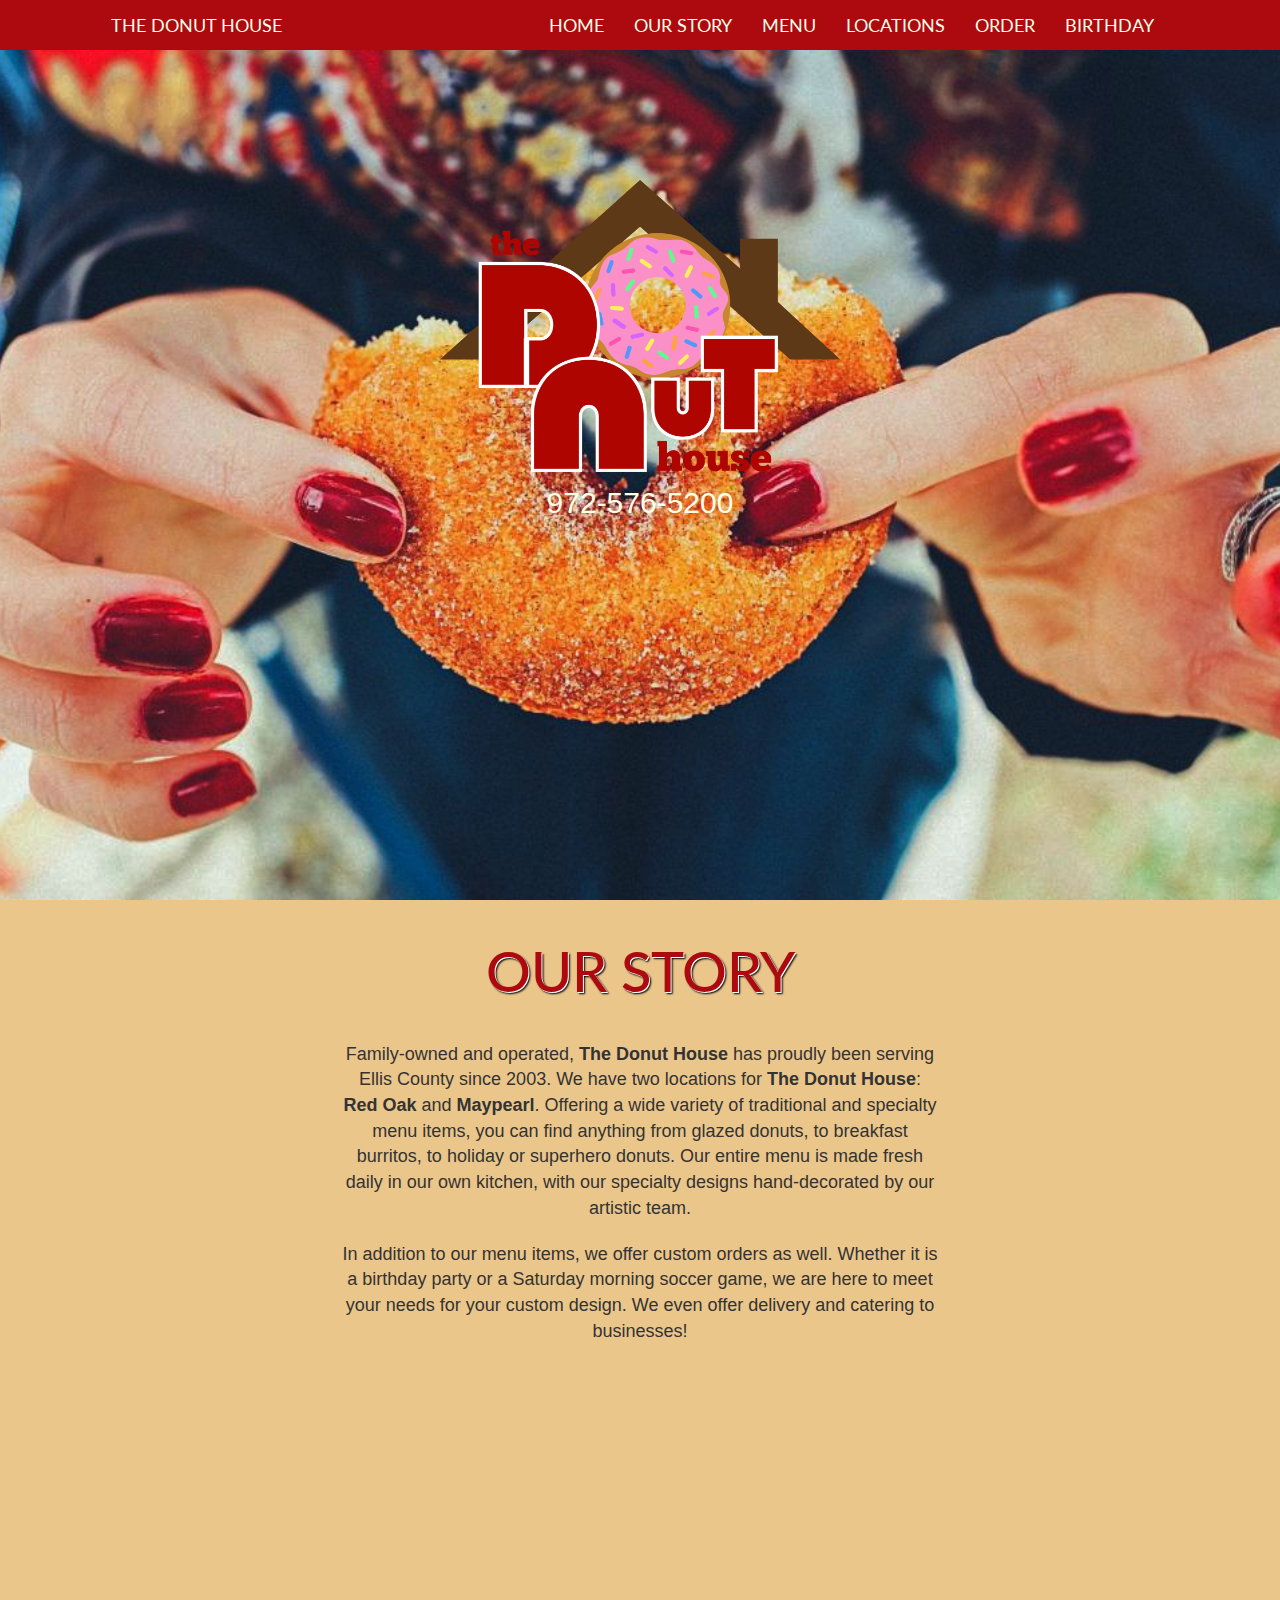
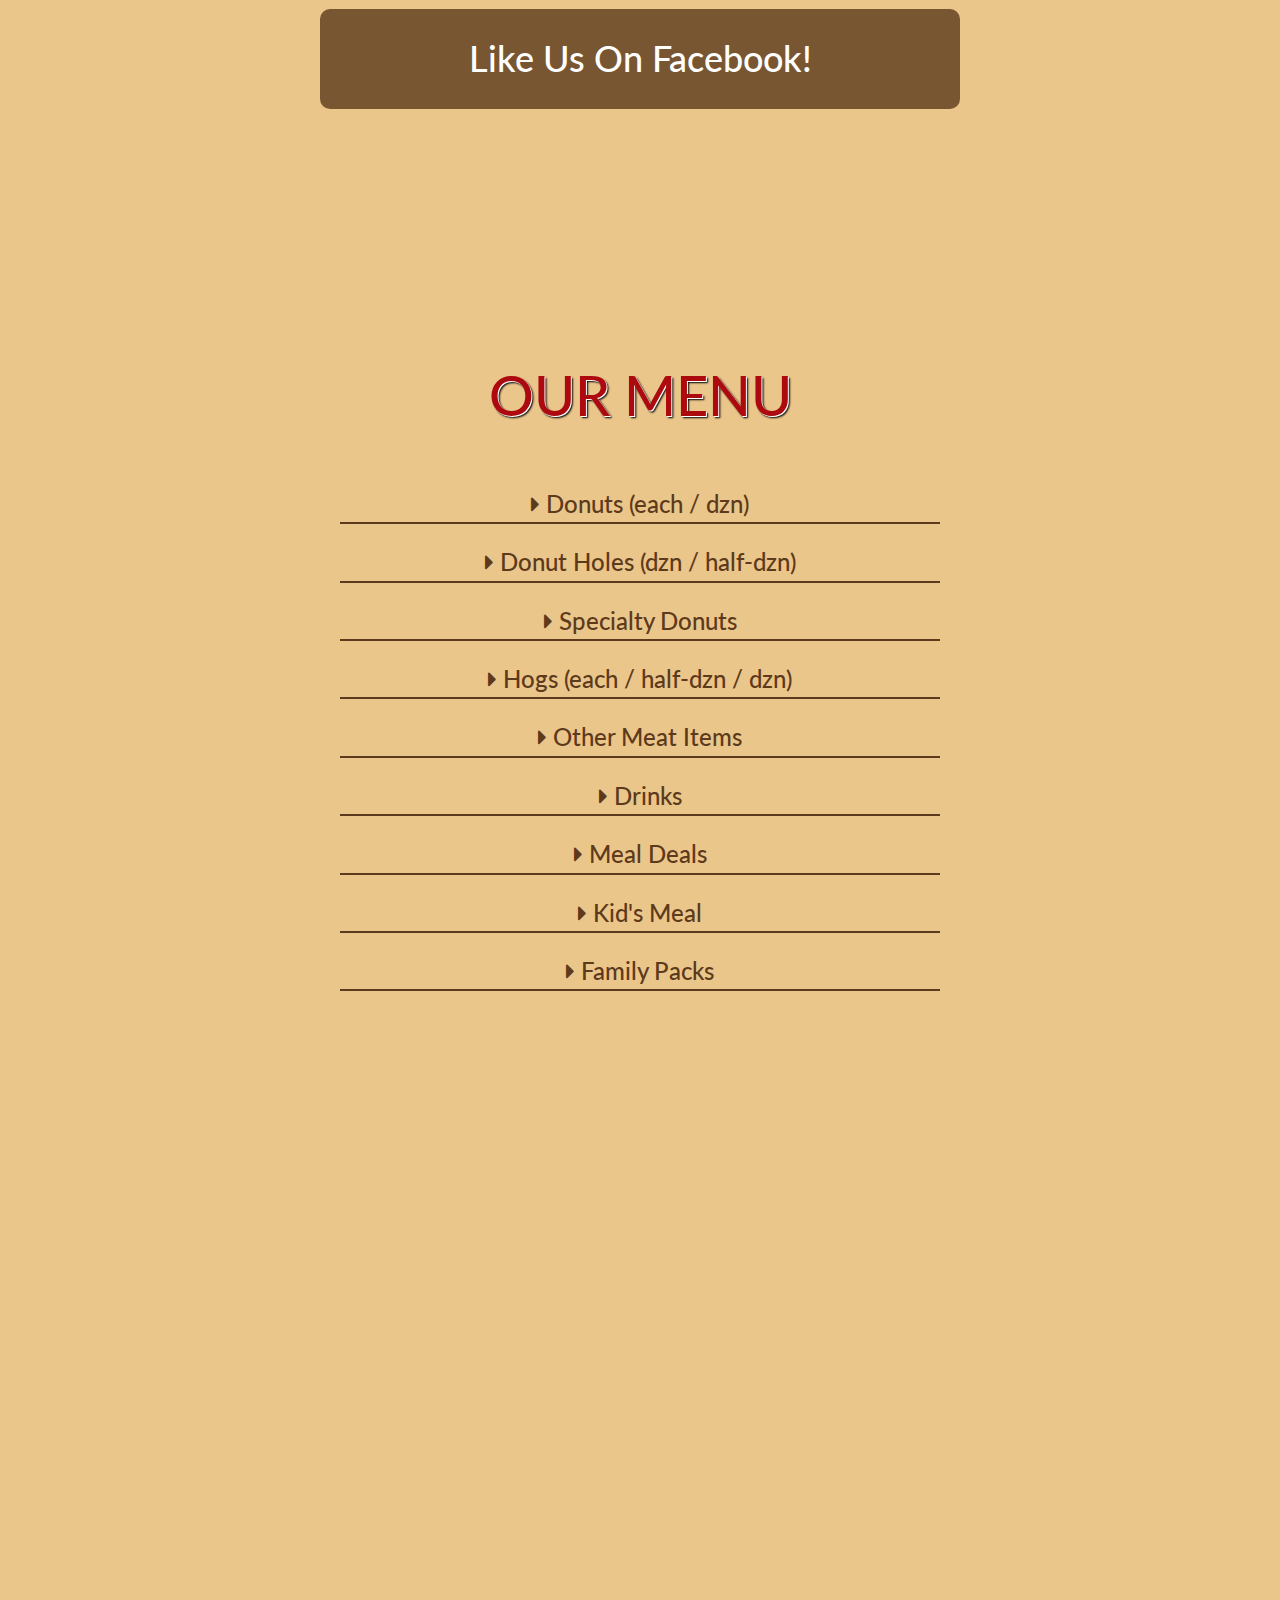
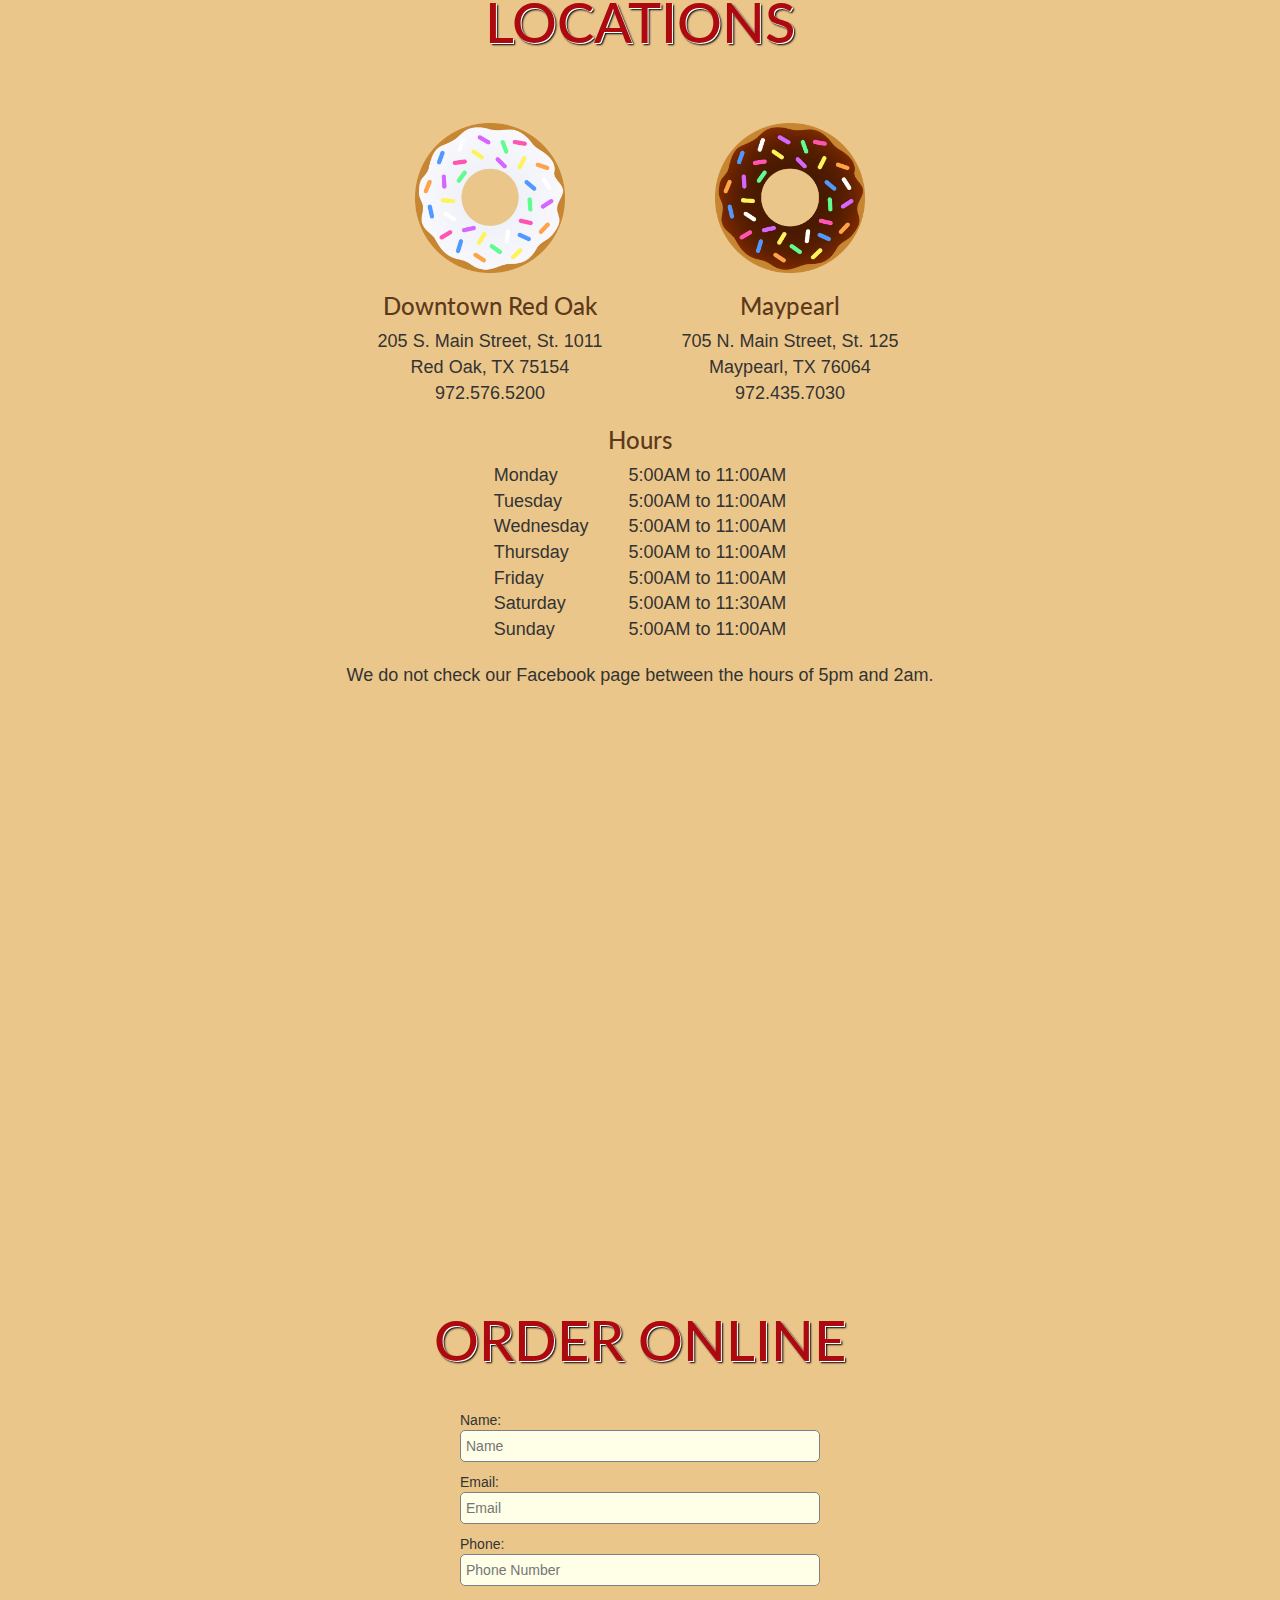
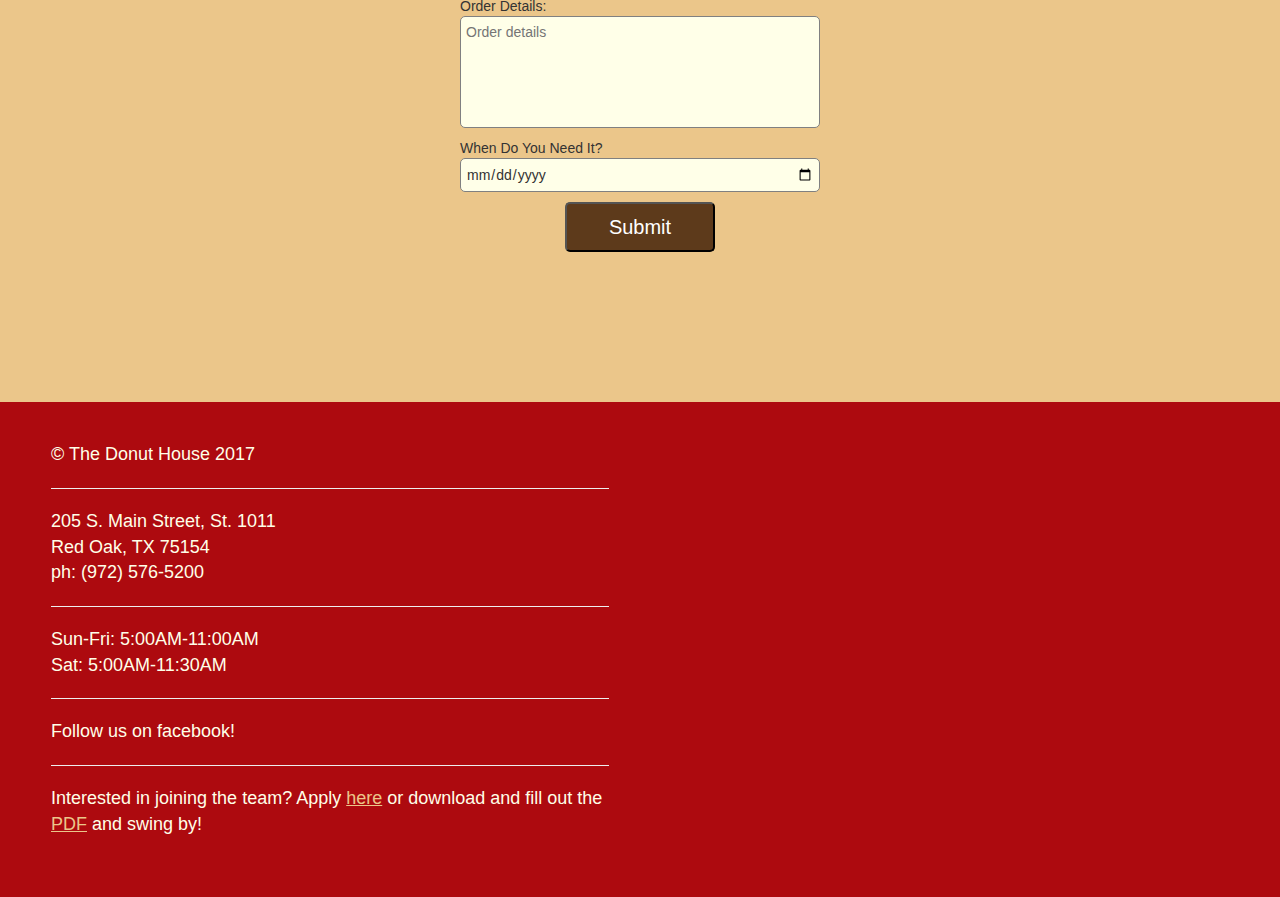
<file: index.html>
<!DOCTYPE html>
<html>
  <head>
    <title>The Donut House | Red Oak</title>
    <meta name="viewport" content="width=device-width, initial-scale=1.0" />
    <meta name="description" content="The Donut House in Red Oak and Maypearl" />
    <meta name="keyword" content="the donut house red oak maypearl" />
    <link rel="stylesheet" href="https://maxcdn.bootstrapcdn.com/bootstrap/3.3.7/css/bootstrap.min.css" integrity="sha384-BVYiiSIFeK1dGmJRAkycuHAHRg32OmUcww7on3RYdg4Va+PmSTsz/K68vbdEjh4u" crossorigin="anonymous">
    <link rel="stylesheet" href="https://maxcdn.bootstrapcdn.com/font-awesome/4.7.0/css/font-awesome.min.css">
    <link rel="stylesheet" type="text/css" href="css/main.css">
    <link href="https://fonts.googleapis.com/css?family=Lato|Raleway" rel="stylesheet">
    <script src='https://www.google.com/recaptcha/api.js'></script>
  </head>
  <body>
    <nav class="navbar navbar-default">
      <div class="container-fluid">
        <!-- Brand and toggle get grouped for better mobile display -->
        <div class="navbar-header">
          <button type="button" class="navbar-toggle collapsed" data-toggle="collapse" data-target="#bs-example-navbar-collapse-1" aria-expanded="false">
            <span class="sr-only">Toggle navigation</span>
            <span class="icon-bar"></span>
            <span class="icon-bar"></span>
            <span class="icon-bar"></span>
          </button>
          <a class="navbar-brand" href="#">The Donut House</a>
        </div>

    <!-- Collect the nav links, forms, and other content for toggling -->
        <div class="collapse navbar-collapse" id="bs-example-navbar-collapse-1">
          <ul class="nav navbar-nav navbar-right">
            <li><a href="#" id='home'>Home</a></li>
            <li><a href="#" id='our-story'>Our Story</a></li>
            <li><a href='#' id='our-menu'>Menu</a></li>
            <li><a href='#' id='locations'>Locations</a></li>
            <li><a href="#" id='order'>Order</a></li>
            <li><a href="birthday.html" target='_blank'>Birthday</a></li>
          </ul>
        </div><!-- /.navbar-collapse -->
      </div><!-- /.container-fluid -->
    </nav>

    <!-- Main image -->
    <div class='hero-image-1' id='home-section'>
      <img class='company-logo' src='images/company-logo.png' />
      <p class='phone-number'>972-576-5200</p>
      <!-- <div class='title-box'>
        <h1>Welcome To The Donut House</h1>
        <p>est. 2003</p>
      </div> -->
    </div>

    <!-- OUR STORY -->
    <div class='content1' id='story-section'>
      <!-- <div class='container'> -->

        <h2 class='content-title'>Our Story</h2>

        <p>Family-owned and operated, <strong>The Donut House</strong> has proudly been serving Ellis County since 2003. We have two locations for <strong>The Donut House</strong>: <strong>Red Oak</strong> and <strong>Maypearl</strong>. Offering a wide variety of traditional and specialty menu items, you can find anything from glazed donuts, to breakfast burritos, to holiday or superhero donuts. Our entire menu is made fresh daily in our own kitchen, with our specialty designs hand-decorated by our artistic team.</p>

        <p>In addition to our menu items, we offer custom orders as well. Whether it is a birthday party or a Saturday morning soccer game, we are here to meet your needs for your custom design. We even offer delivery and catering to businesses!</p>

      <!-- </div> -->
    </div>

    <!-- LIKE US ON FACEBOOK -->
    <div class='hero-image-2'>
      <a href='https://www.facebook.com/The-DONUT-HOUSE-Ellis-County-Texas-188983254472569/'>
        <div class='title-box'>
          <h1>Like Us On Facebook!</h1>
        </div>
      </a>
    </div>

    <!-- OUR MENU -->
    <div class='content1' id='menu-section'>
      <h2 class='content-title'>Our Menu</h2>

      <div class='menu-sub-title'><h3><i class="fa fa-caret-right" aria-hidden="true"></i>
Donuts (each / dzn)</h3></div>
      <ul class="hide">
        <li>Glazed<span class='pull-right'>$.75 / $7.95</span></li><hr class='item-divider' />
        <li>Chocolate<span class='pull-right'>$.80 / $8.50</span></li><hr class='item-divider' />
        <li>Mixed Dzn (6 Glz &amp; 6 Choc)<span class='pull-right'>$8.75</span></li><hr class='item-divider' />
        <li>Sprinkles<span class='pull-right'>$.90 / $9.50</span></li><hr class='item-divider' />
        <li>Cake<span class='pull-right'>$.85 / $8.50</span></li><hr class='item-divider' />
        <li>Specialty Cake<span class='pull-right'>$.95 / $9.50</span></li><hr class='item-divider' />
        <li>Variety Dzn (excludes large items)<span class='pull-right'>$9.50</span></li><hr class='item-divider' />
      </ul>

      <div class='menu-sub-title'><h3><i class="fa fa-caret-right" aria-hidden="true"></i>
Donut Holes (dzn / half-dzn)</h3></div>
      <ul class="hide">
        <li>Glazed<span class='pull-right'>$1.50 / $.85</span></li><hr class='item-divider' />
        <li>Choc./Variety<span class='pull-right'>$1.85 / $1</span></li><hr class='item-divider' />
        <li>Sprinkles<span class='pull-right'>$2.25 / $1.25</span></li><hr class='item-divider' />
      </ul>

      <div class='menu-sub-title'><h3><i class="fa fa-caret-right" aria-hidden="true"></i>
Specialty Donuts</h3></div>
      <ul class="hide">
        <li>Eclair/Jelly Bar<span class='pull-right'>$1.50</span></li><hr class='item-divider' />
        <li>Fried Pies<span class='pull-right'>$1.50</span></li><hr class='item-divider' />
        <li>Glazed Puff<span class='pull-right'>$1.00</span></li><hr class='item-divider' />
        <li>Cinnamon Rolls<span class='pull-right'>$1.50</span></li><hr class='item-divider' />
        <li>Mini Cinnamon Rolls<span class='pull-right'>$.45 or 3 for $1.25</span></li><hr class='item-divider' />
        <li>Fritters<span class='pull-right'>$1.50</span></li><hr class='item-divider' />
        <li>Mini Fritters<span class='pull-right'>$1</span></li><hr class='item-divider' />
        <li>Twists<span class='pull-right'>$1.25</span></li><hr class='item-divider' />
        <li>Hand-Decorated (Seasonal/Superhero/etc.)<span class='pull-right'>$1.95</span></li><hr class='item-divider' />
        <li>Small Hand-Decorated<span class='pull-right'>$1.75</span></li><hr class='item-divider' />
      </ul>

      <div class='menu-sub-title'><h3><i class="fa fa-caret-right" aria-hidden="true"></i>
Hogs (each / half-dzn / dzn)</h3></div>
      <ul class="hide">
        <li>Pig in a Blanket<span class='pull-right'>$.95 / $5.50 / $9.95</span></li><hr class='item-divider' />
        <li>Cheddar Hog<span class='pull-right'>$2.25 / $11.95 / $22.50</span></li><hr class='item-divider' />
        <li>Jalepeno Hog<span class='pull-right'>$2.50 / $12.95 / $25</span></li><hr class='item-divider' />
        <li>Black Jack Hog<span class='pull-right'>$2.75 / $13.50 / $25</span></li><hr class='item-divider' />
        <li>Porky's Revenge<span class='pull-right'>$2.75 / $13.50 / $25</span></li><hr class='item-divider' />
        <li>Whole Hog<span class='pull-right'>$2.95 / $15 / $29.95</span></li><hr class='item-divider' />
        <li>Capt. Jack<span class='pull-right'>$2.75 / $13.95 / $26.95</span></li><hr class='item-divider' />
      </ul>

      <div class='menu-sub-title'><h3><i class="fa fa-caret-right" aria-hidden="true"></i>
Other Meat Items<br /><span class='meat-choices hide'>(choice of meat: sausage, bacon, or ham)<br />(burritos: sausage, bacon, or potato)</span></h3></div>
      <ul class="hide">
        <li>Croissant w/ meat &amp; cheese<span class='pull-right'>$2.95 / 2 for $5.50</span></li><hr class='item-divider' />
        <li>Biscuit (any kind)<span class='pull-right'>$1.95 / 2 for $3.50 / 3 for $3.75</span></li><hr class='item-divider' />
        <li>Breakfast Burrito<span class='pull-right'>$1.85 / 2 for $3.50</span></li><hr class='item-divider' />
      </ul>

      <div class='menu-sub-title'><h3><i class="fa fa-caret-right" aria-hidden="true"></i>
Drinks</h3></div>
      <ul class="hide">
        <li>Coffee and Cappuccinos (S/M/L)<span class='pull-right'>$1.50 / $1.75 / $1.95</span></li><hr class='item-divider' />
        <li>Variety of cold drinks including energy drinks and fraps also available</li><hr class='item-divider' />
      </ul>

      <div class='menu-sub-title'><h3><i class="fa fa-caret-right" aria-hidden="true"></i>
Meal Deals<br /><span class='meat-choices hide'>(includes a large drink)</span></h3></div>
      <ul class="hide">
        <li>#1 - 4 Pigs, 2 Donut<span class='pull-right'>$5.95</span></li><hr class='item-divider' />
        <li>#2 - 2 Hogs, Dzn Holes<span class='pull-right'>$6.95</span></li><hr class='item-divider' />
        <li>#3 - Croissant, Dzn Holes<span class='pull-right'>$5.95</span></li><hr class='item-divider' />
        <li>#4 - 2 Burritos, 2 Donuts<span class='pull-right'>$5.95</span></li><hr class='item-divider' />
      </ul>

      <div class='menu-sub-title'><h3><i class="fa fa-caret-right" aria-hidden="true"></i>
Kid's Meal<br /><span class='meat-choices hide'>(includes a juice box or small milk)</span></h3></div>
      <ul class="hide">
        <li>#1 - 1 Pig, 1/2 Dzn Holes<span class='pull-right'>$2.55 / 2 for $5.00</span></li><hr class='item-divider' />
        <li>#2 - 2 Pigs, Dzn Holes<span class='pull-right'>$3.85 / 2 for $7.50</span></li><hr class='item-divider' />
      </ul>

      <div class='menu-sub-title'><h3><i class="fa fa-caret-right" aria-hidden="true"></i>
Family Packs<br /><span class='meat-choices hide'>(includes 2 large and 2 small drinks)</span></h3></div>
      <ul class="hide">
        <li>#1 - Variety Dzn w/ Dzn Pigs or 4 Hogs<span class='pull-right'>$19.95</span></li><hr class='item-divider' />
        <li>#2 - Mixed Dzn w/ 10 Burritos or 6 Hogs<span class='pull-right'>$29.95</span></li><hr class='item-divider' />
      </ul>

    </div>

    <div class='hero-image-3'>
    </div>

    <!-- LOCATIONS -->
    <div class='content2' id='locations-section'>
      <h2 class='content-title'>Locations</h2>

      <div class='locations'>
        <img class='donut' src='images/donut1.png' />
        <h3 class='sub-title'>Downtown Red Oak</h3>
        <p class='location-address'>205 S. Main Street, St. 1011<br />Red Oak, TX 75154<br />972.576.5200</p>
      </div>

      <div class='locations'>
        <img class='donut' src='images/donut2.png' />
        <h3 class='sub-title'>Maypearl</h3>
        <p class='location-address'>705 N. Main Street, St. 125<br />Maypearl, TX 76064<br />972.435.7030</p>
      </div>

      <div class='hours'>
        <h3 class='sub-title'>Hours</h3>
        <table>
          <tr>
            <td>Monday</td>
            <td>5:00AM to 11:00AM</td>
          </tr>
          <tr>
            <td>Tuesday</td>
            <td>5:00AM to 11:00AM</td>
          </tr>
          <tr>
            <td>Wednesday</td>
            <td>5:00AM to 11:00AM</td>
          </tr>
          <tr>
            <td>Thursday</td>
            <td>5:00AM to 11:00AM</td>
          </tr>
          <tr>
            <td>Friday</td>
            <td>5:00AM to 11:00AM</td>
          </tr>
          <tr>
            <td>Saturday</td>
            <td>5:00AM to 11:30AM</td>
          </tr>
          <tr>
            <td>Sunday</td>
            <td>5:00AM to 11:00AM</td>
          </tr>
        </table>
        <p>We do not check our Facebook page between the hours of 5pm and 2am.</p>
        <!-- <ul class='hours'>
          <li>Monday-Friday 5:00AM to 11:00AM</li>
          <li>Saturday 5:00AM to 11:30AM</li>
          <li>Sunday 5:00AM to 11:00AM</li>
        </ul> -->
      </div>
    </div>

    <div class='hero-image-4'>
    </div>

    <!-- ORDER FORM -->
    <div class='content1' id='order-section'>
      <h2 class='content-title'>Order Online</h2>
      <form action='mail.php' method='POST'>
        <div class='input-label'>Name:</div>
        <input class='form-input' type='text' name='name' placeholder='Name' required />
        <div class='input-label'>Email:</div>
        <input class='form-input' type='email' name='email' placeholder='Email' required />
        <div class='input-label'>Phone:</div>
        <input class='form-input' type='text' name='phone' placeholder='Phone Number' required />
        <div class='input-label'>Order Details:</div>
        <textarea class='form-input' rows='5' type='text' name='message' placeholder='Order details' required ></textarea>
        <div class='input-label'>When Do You Need It?</div>
        <input class='form-input' type='date' name='date' required />
        <div class="g-recaptcha" data-theme="light" data-sitekey="6LdwhCQUAAAAADBZELG2ywrHiFsnK6Klxb0iNcGp" style="transform:scale(0.77);-webkit-transform:scale(0.77);transform-origin:0 0;-webkit-transform-origin:0 0;"></div>
        <input class='submit-button' type='submit' value='Submit' />
      </form>
    </div>

    <!-- GALLERY -->
    <div class='gallery content3 hide'>
      <div class='row'>
        <div class='col-md-4 col-sm-6 col-xs-12'>
          <img class='thumbnail' src='images/birthday-images/birthday01.jpg' alt='the donut house 01' />
        </div>
        <div class='col-md-4 col-sm-6 col-xs-12'>
          <img class='thumbnail' src='images/birthday-images/birthday02.jpg' alt='the donut house 02' />
        </div>
        <div class='col-md-4 col-sm-6 col-xs-12'>
          <img class='thumbnail' src='images/birthday-images/birthday03.jpg' alt='the donut house 03' />
        </div>
        <div class='col-md-4 col-sm-6 col-xs-12'>
          <img class='thumbnail' src='images/birthday-images/birthday04.jpg' alt='the donut house 04' />
        </div>
        <div class='col-md-4 col-sm-6 col-xs-12'>
          <img class='thumbnail' src='images/birthday-images/birthday05.jpg' alt='the donut house 05' />
        </div>
        <div class='col-md-4 col-sm-6 col-xs-12'>
          <img class='thumbnail' src='images/birthday-images/birthday06.jpg' alt='the donut house 06' />
        </div>
        <div class='col-md-4 col-sm-6 col-xs-12'>
          <img class='thumbnail' src='images/birthday-images/birthday07.jpg' alt='the donut house 07' />
        </div>
        <div class='col-md-4 col-sm-6 col-xs-12'>
          <img class='thumbnail' src='images/birthday-images/birthday08.jpg' alt='the donut house 08' />
        </div>
        <div class='col-md-4 col-sm-6 col-xs-12'>
          <img class='thumbnail' src='images/birthday-images/birthday09.jpg' alt='the donut house 09' />
        </div>
        <div class='col-md-4 col-sm-6 col-xs-12'>
          <img class='thumbnail' src='images/birthday-images/birthday10.jpg' alt='the donut house 10' />
        </div>
        <div class='col-md-4 col-sm-6 col-xs-12'>
          <img class='thumbnail' src='images/birthday-images/birthday11.jpg' alt='the donut house 11' />
        </div>
      </div>
    </div>

    <!-- FOOTER -->
    <div class="footer">
      <section>

        <p>&copy; The Donut House 2017</p>
        <hr />
        <p>205 S. Main Street, St. 1011 <br />Red Oak, TX 75154<br />ph: (972) 576-5200</p>
        <hr />
        <p>Sun-Fri: 5:00AM-11:00AM<br />Sat: 5:00AM-11:30AM</p>
        <hr />
        <a href="https://www.facebook.com/The-DONUT-HOUSE-Ellis-County-Texas-188983254472569/"><p><i class="facebook square icon"></i>Follow us on facebook!</p></a>
        <hr />
        <p>Interested in joining the team? Apply <a class="footer-link" href="https://docs.google.com/forms/d/e/1FAIpQLSf_LBWJtT0GGRW3suz00AnOV8yTD2jmGp_KK5p4U5_rVWXoHw/viewform">here</a> or download and fill out the <a class="footer-link" href="application.pdf">PDF</a> and swing by!</p>

      </section>

      <section>
        <iframe class="google-map" frameborder="0" style="border:0" src="https://www.google.com/maps/embed/v1/place?q=205%20S.%20Main%20Street%2C%20St.%201011%20Red%20Oak%2C%20TX&key=AIzaSyCe6w82VSa2poKLbGKXwobsn1WBytwYnCQ" allowfullscreen></iframe>
      </section>
    </div>

    <script src="https://code.jquery.com/jquery-3.1.1.min.js" integrity="sha256-hVVnYaiADRTO2PzUGmuLJr8BLUSjGIZsDYGmIJLv2b8=" crossorigin="anonymous"></script>

    <script src="https://maxcdn.bootstrapcdn.com/bootstrap/3.3.7/js/bootstrap.min.js" integrity="sha384-Tc5IQib027qvyjSMfHjOMaLkfuWVxZxUPnCJA7l2mCWNIpG9mGCD8wGNIcPD7Txa" crossorigin="anonymous"></script>

    <script src='index.js' type='text/javascript'></script>

    <script>
  (function(i,s,o,g,r,a,m){i['GoogleAnalyticsObject']=r;i[r]=i[r]||function(){
  (i[r].q=i[r].q||[]).push(arguments)},i[r].l=1*new Date();a=s.createElement(o),
  m=s.getElementsByTagName(o)[0];a.async=1;a.src=g;m.parentNode.insertBefore(a,m)
  })(window,document,'script','https://www.google-analytics.com/analytics.js','ga');

  ga('create', 'UA-100479002-4', 'auto');
  ga('send', 'pageview');

</script>

  </body>
</html>

<!-- Google Maps API Key -->
<!-- AIzaSyCe6w82VSa2poKLbGKXwobsn1WBytwYnCQ -->
</file>
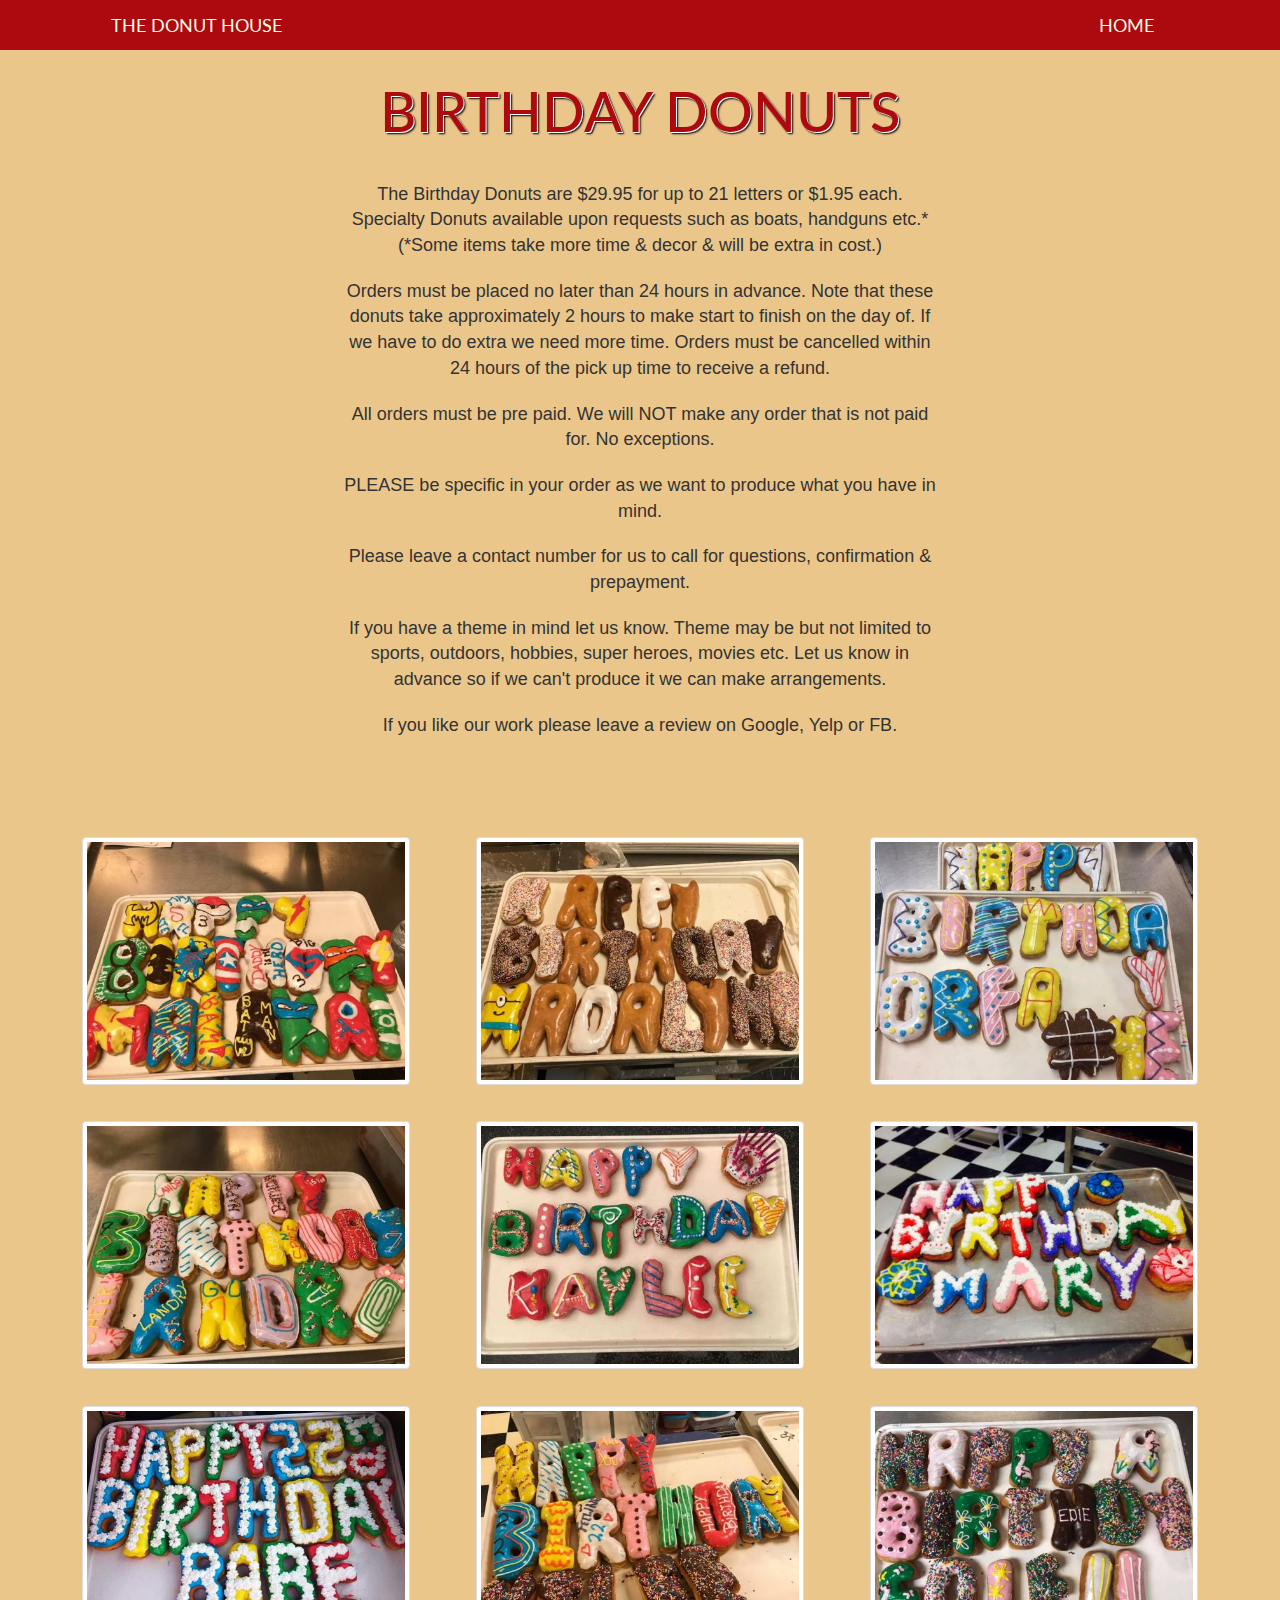
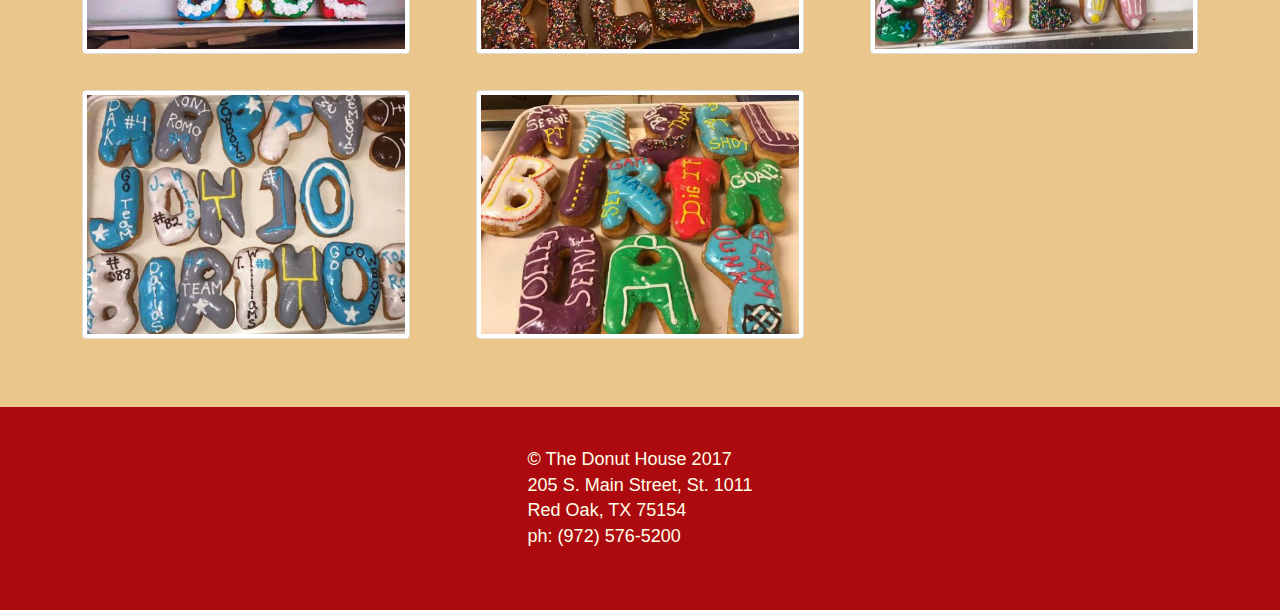
<file: birthday.html>
<!DOCTYPE html>
<html>
  <head>
    <title>The Donut House</title>
    <meta name="viewport" content="width=device-width, initial-scale=1.0" />
    <link rel="stylesheet" href="https://maxcdn.bootstrapcdn.com/bootstrap/3.3.7/css/bootstrap.min.css" integrity="sha384-BVYiiSIFeK1dGmJRAkycuHAHRg32OmUcww7on3RYdg4Va+PmSTsz/K68vbdEjh4u" crossorigin="anonymous">
    <link rel="stylesheet" type="text/css" href="css/main.css">
    <link href="https://fonts.googleapis.com/css?family=Lato|Raleway" rel="stylesheet">
    <script src='https://www.google.com/recaptcha/api.js'></script>
  </head>
  <body>
    <nav class="navbar navbar-default">
      <div class="container-fluid">
        <!-- Brand and toggle get grouped for better mobile display -->
        <div class="navbar-header">
          <button type="button" class="navbar-toggle collapsed" data-toggle="collapse" data-target="#bs-example-navbar-collapse-1" aria-expanded="false">
            <span class="sr-only">Toggle navigation</span>
            <span class="icon-bar"></span>
            <span class="icon-bar"></span>
            <span class="icon-bar"></span>
          </button>
          <a class="navbar-brand" href="index.html">The Donut House</a>
        </div>

    <!-- Collect the nav links, forms, and other content for toggling -->
        <div class="collapse navbar-collapse" id="bs-example-navbar-collapse-1">
          <ul class="nav navbar-nav navbar-right">
            <li><a href="index.html" id='home'>Home</a></li>
          </ul>
        </div><!-- /.navbar-collapse -->
      </div><!-- /.container-fluid -->
    </nav>

    <div class='content1' id='birthday-donuts'>
      <!-- <div class='container'> -->

        <h2 class='content-title'>Birthday Donuts</h2>

        <p>The Birthday Donuts are $29.95 for up to 21 letters or $1.95 each. Specialty Donuts available upon requests such as boats, handguns etc.* (*Some items take more time &amp; decor &amp; will be extra in cost.)</p>

        <p>Orders must be placed no later than 24 hours in advance. Note that these donuts take approximately 2 hours to make start to finish on the day of. If we have to do extra we need more time. Orders must be cancelled within 24 hours of the pick up time to receive a refund.</p>

        <p>All orders must be pre paid. We will NOT make any order that is not paid for. No exceptions.</p>

        <p>PLEASE be specific in your order as we want to produce what you have in mind.</p>

        <p>Please leave a contact number for us to call for questions, confirmation &amp; prepayment.</p>

        <p>If you have a theme in mind let us know. Theme may be but not limited to sports, outdoors, hobbies, super heroes, movies etc. Let us know in advance so if we can't produce it we can make arrangements.</p>

        <p>If you like our work please leave a review on Google, Yelp or FB.</p>

      <!-- </div> -->
    </div>

    <div class='gallery content3'>
      <div class='row'>
        <div class='col-md-4 col-sm-6 col-xs-12'>
          <img class='thumbnail' src='images/birthday-images/birthday01.jpg' alt='the donut house 01' />
        </div>
        <div class='col-md-4 col-sm-6 col-xs-12'>
          <img class='thumbnail' src='images/birthday-images/birthday02.jpg' alt='the donut house 02' />
        </div>
        <div class='col-md-4 col-sm-6 col-xs-12'>
          <img class='thumbnail' src='images/birthday-images/birthday03.jpg' alt='the donut house 03' />
        </div>
        <div class='col-md-4 col-sm-6 col-xs-12'>
          <img class='thumbnail' src='images/birthday-images/birthday04.jpg' alt='the donut house 04' />
        </div>
        <div class='col-md-4 col-sm-6 col-xs-12'>
          <img class='thumbnail' src='images/birthday-images/birthday05.jpg' alt='the donut house 05' />
        </div>
        <div class='col-md-4 col-sm-6 col-xs-12'>
          <img class='thumbnail' src='images/birthday-images/birthday06.jpg' alt='the donut house 06' />
        </div>
        <div class='col-md-4 col-sm-6 col-xs-12'>
          <img class='thumbnail' src='images/birthday-images/birthday07.jpg' alt='the donut house 07' />
        </div>
        <div class='col-md-4 col-sm-6 col-xs-12'>
          <img class='thumbnail' src='images/birthday-images/birthday08.jpg' alt='the donut house 08' />
        </div>
        <div class='col-md-4 col-sm-6 col-xs-12'>
          <img class='thumbnail' src='images/birthday-images/birthday09.jpg' alt='the donut house 09' />
        </div>
        <div class='col-md-4 col-sm-6 col-xs-12'>
          <img class='thumbnail' src='images/birthday-images/birthday10.jpg' alt='the donut house 10' />
        </div>
        <div class='col-md-4 col-sm-6 col-xs-12'>
          <img class='thumbnail' src='images/birthday-images/birthday11.jpg' alt='the donut house 11' />
        </div>
      </div>
    </div>

    <div class="footer">
      <p>&copy; The Donut House 2017<br />205 S. Main Street, St. 1011 <br />Red Oak, TX 75154<br />ph: (972) 576-5200</p>
    </div>

    <script src="https://code.jquery.com/jquery-3.1.1.min.js" integrity="sha256-hVVnYaiADRTO2PzUGmuLJr8BLUSjGIZsDYGmIJLv2b8=" crossorigin="anonymous"></script>

    <script src="https://maxcdn.bootstrapcdn.com/bootstrap/3.3.7/js/bootstrap.min.js" integrity="sha384-Tc5IQib027qvyjSMfHjOMaLkfuWVxZxUPnCJA7l2mCWNIpG9mGCD8wGNIcPD7Txa" crossorigin="anonymous"></script>

    <script src='index.js' type='text/javascript'></script>

    <script>
  (function(i,s,o,g,r,a,m){i['GoogleAnalyticsObject']=r;i[r]=i[r]||function(){
  (i[r].q=i[r].q||[]).push(arguments)},i[r].l=1*new Date();a=s.createElement(o),
  m=s.getElementsByTagName(o)[0];a.async=1;a.src=g;m.parentNode.insertBefore(a,m)
  })(window,document,'script','https://www.google-analytics.com/analytics.js','ga');

  ga('create', 'UA-100479002-4', 'auto');
  ga('send', 'pageview');

</script>

  </body>
</html>
</file>
<file: css/main.css>
html, body {
  height: 100%;
  background-color: #EBC68A;
}

.navbar {
  margin-bottom: 0;
  background-color: rgb(173, 10, 15);
  border: 0;
  border-radius: 0;
  text-transform: uppercase;
  position: fixed;
  width: 100%;
  z-index: 9999;
}

.navbar-default .navbar-brand {
  color: #FFFFE8;
  font-family: Lato, sans-serif;
}

ul.nav.navbar-nav.navbar-right li a {
  color: #FFFFE8;
  font-family: Lato, sans-serif;
}

a, a:hover, a:visited, .navbar-default .navbar-brand:focus, .navbar-default .navbar-brand:hover {
  text-decoration: none;
  color: #FFFFE8;
}

.container-fluid {
  width: 85%;
}

.hero-image-1, .hero-image-2, .hero-image-3, .hero-image-4 {
  width: 100%;
  text-align: center;
  color: #FFFFE8;
}

.hero-image-1 {
  background: url('../images/donut-girl-dark.jpg') center center;
  background-size: cover;
  -webkit-background-size: cover;
  -moz-background-size: cover;
  -o-background-size: cover;
  background-repeat: no-repeat;
  background-attachment: fixed;
  min-height: 100vh;
  padding-top: 20vh;
}

.hero-image-1 h1 {
  text-transform: uppercase;
  text-shadow: 1px 1px 1px black;
}

.hero-image-1 button {
  margin: 30px;
  background: rgb(93, 58, 27);
  color: #FFFFE8;
  border: 0;
  font-size: 24px;
  padding: 8px 20px;
  border-radius: 5px;
  box-shadow: 1px 1px 1px white;
  outline: none;
  font-family: Lato, sans-serif;
}

.hero-image-2 {
  background: url('../images/laptop.jpg') center center;
  background-size: cover;
  -webkit-background-size: cover;
  -moz-background-size: cover;
  -o-background-size: cover;
  background-repeat: no-repeat;
  background-attachment: fixed;
  min-height: 50vh;
  padding-top: 15vh;
}

.hero-image-3 {
  background: url('../images/sprinkled-donuts.jpg') center center;
  background-size: cover;
  -webkit-background-size: cover;
  -moz-background-size: cover;
  -o-background-size: cover;
  background-repeat: no-repeat;
  background-attachment: fixed;
  min-height: 50vh;
  padding-top: 20vh;
}

.hero-image-4 {
  background: url('../images/sprinkled-donut.jpg') center center;
  background-size: cover;
  -webkit-background-size: cover;
  -moz-background-size: cover;
  -o-background-size: cover;
  background-repeat: no-repeat;
  background-attachment: fixed;
  min-height: 50vh;
  padding-top: 10vh;
}

.company-logo {
  width: 400px;
  display: block;
  margin: 0 auto;
}

.phone-number {
  font-size: 30px;
  margin-top: 10px;
  font-family: sans-serif;
}

.title-box {
  width: 50%;
  margin: 0 auto;
  padding: 10px;
  background: rgba(93, 58, 27, 0.8);
  border-radius: 10px;
}

h1, h2, h3, h4, h5, h6 {
  font-family: Lato, sans-serif;
  color: rgb(93, 58, 27);
}

p, table {
  font-family: sans-serif;
  margin-bottom: 20px;
  font-size: 18px;
}

h1 {
  margin: 20px;
  color: white;
}

.content1 {
  text-align: center;
  padding-bottom: 60px;
  min-height: 50vh;
  width: 600px;
  margin: 0 auto 50px;
}

.content2 {
  min-height: 80vh;
  padding-bottom: 60px;
  width: 600px;
  text-align: center;
  margin: 0 auto 50px;
}

.content3 {
  width: 90%;
  margin: 0 auto 50px;
}

h2 {
  color: rgb(93, 58, 27);
  text-align: center;
}

#menu-section ul {
  margin: 10px 0;
}

.menu-sub-title {
  cursor: pointer;
  padding: 5px 0;
  border-bottom: 2px solid rgb(93, 58, 27);
}

.menu-sub-title h3 {
  margin: 0;
  padding-top: 20px;
}

.content-title {
  margin: 40px 0;
  color: rgb(173, 10, 15);
  text-transform: uppercase;
  font-size: 56px;
  text-shadow: 1px 1px white, 2px 2px 2px black;
}

.sub-container {
  width: 50%;
  margin: 0 auto;
}

.locations {
  width: 50%;
  float: left;
  text-align: center;
  padding: 30px 0 0;
}

.section-title {
  font-size: 20px;
  color: rgb(93, 58, 27);
}

.donut {
  width: 30%;
  min-width: 150px;
}

.hours {
  text-align: center;
  padding: 0;
  margin: 0;
}

ul {
  padding: 0;
}

li {
  list-style: none;
  text-align: left;
  font-size: 1.3em;
}

.sub-item {
  text-align: center;
  font-size: .9em;
}

.item-divider {
  margin: 5px 0;
  border-color: rgb(173, 10, 15);
}

.meat-choices {
  font-size: 0.7em;
  margin: 0;
}

table {
  text-align: left;
  margin: 0 auto 20px;
}

td {
  padding: 0 20px;
}

form {
  width: 60%;
  margin: 0 auto;
  padding-bottom: 40px;
}

textarea {
  resize: none;
}

.form-input {
  display: block;
  width: 100%;
  min-width: 200px;
  margin: 0 auto 10px;
  border-radius: 5px;
  padding: 5px;
  border: 1px solid gray;
  background-color: #FFFFE8;
}

.input-label {
  text-align: left;
}

.submit-button {
  width: 150px;
  height: 50px;
  font-size: 20px;
  margin: 0 auto;
  background-color: rgb(93, 58, 27);
  color: white;
  border-radius: 5px;
  display: block;
}

.footer {
  text-align: left;
  background: rgb(173, 10, 15);
  color: #FFFFE8;
  font-size: 16px;
  padding: 40px 20px;
  min-height: 20vh;
  display: flex;
  justify-content: space-around;
}

.footer section {
  flex-basis: 45%;
}

.google-map {
  width: 100%;
  height: 400px;
}

.sans-serif {
  font-family: sans-serif;
}

.center {
  text-align: center;
}

#birthday-donuts {
  padding-top: 80px;
  margin-bottom: 0;
}

#birthday-donuts .content-title {
  margin-top: 0;
}

.thumbnail {
  width: 90%;
  float: left;
  margin: 5%;
}

.hide {
  display: none;
}

.footer-link {
  color: #EBC68A;
  text-decoration: underline;
}

.footer-link:hover {
  color: #EBC68A;
  text-decoration: underline;  
}

@media screen and (max-width: 900px) {
  .navbar-default .navbar-brand {
    font-size: 14px;
  }
  ul.nav.navbar-nav.navbar-right li a {
    font-size: 11px;
  }
}

@media only screen and (max-device-width: 768px), only screen and (max-width: 768px) {
  .navbar-default .navbar-brand {
    font-size: 18px;
  }
  ul.nav.navbar-nav.navbar-right li a {
    font-size: 12px;
  }
  .company-logo {
    width: 300px;
  }
  .content1, .content2, .content3 {
    width: 100%;
    min-width: 300px;
    padding: 0 40px;
  }
  .hero-image-1 button {
    margin: 18px;
    font-size: 20px;
    padding: 6px 18px;
  }
  li {
    font-size: 12px;
  }
  .menu-sub-title h3 {
    font-size: 1.3em;
  }
  .phone-number {
    font-size: 22px;
  }
  .title-box h1 {
    font-size: 20px;
    margin: 10px;
  }
  .section-title{
    font-size: 16px;
  }
  .locations {
    width: 100%;
  }
  p, table {
    font-size: 16px;
  }
  td {
    padding: 0 10px;
  }
  .hero-image-1 {
    background-attachment: scroll;
    max-width: 100%;
    height: auto;
  }
  .hero-image-2 {
    background-attachment: scroll;
    max-width: 100%;
    height: auto;
  }
  .hero-image-3 {
    background-attachment: scroll;
    max-width: 100%;
    height: auto;
  }
  .hero-image-4 {
    background-attachment: scroll;
    max-width: 100%;
    height: auto;
  }
  .g-recaptcha {
    transform: scale(0.77);
    -webkit-transform: scale(0.77);
    transform-origin: 0 0 0;
    -webkit-transform-origin: 0 0 0;
  }
  .footer {
    flex-wrap: wrap;
  }
  .footer section {
    flex-basis: 100%;
  }
}
</file>
